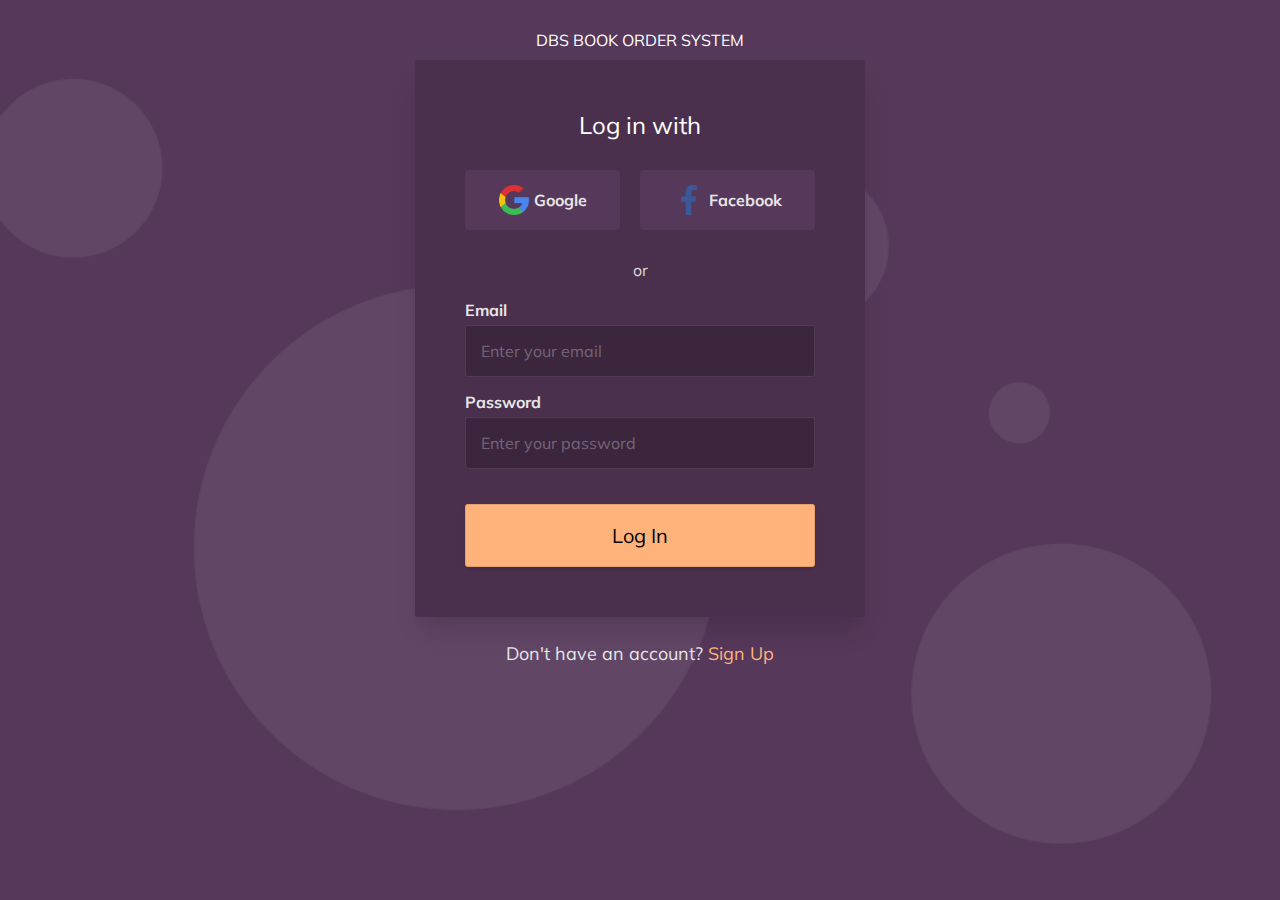
<file: mainscreen/index.html>
<!DOCTYPE html>
<html lang="en">
<head>
    <meta charset="UTF-8">
    <meta name="viewport" content="width=device-width, initial-scale=1.0">
    <title>DBS BOOK STORE</title>
    <link href="https://fonts.googleapis.com/css2?family=Muli:wght@400;700&display=swap" rel="stylesheet">
    <link rel="stylesheet" href="./assets/css/style-with-prefix.css">
    <style>
        .srouce{
            text-align: center;
            color: #ffffff;
            padding: 10px;
        }
    </style>
</head>
<body>

    <div class="main-container">
        <div class="form-container">

            <div class="srouce"><a>DBS BOOK ORDER SYSTEM</a></div>

            <div class="form-body">
                <h2 class="title">Log in with</h2>
                <div class="social-login">
                    <ul>
                        <li class="google"><a href="#">Google</a></li>
                        <li class="fb"><a href="#">Facebook</a></li>
                    </ul>
                </div><!-- SOCIAL LOGIN -->

                <div class="_or">or</div>

                <form action="" class="the-form">

                    <label for="email">Email</label>
                    <input type="email" name="email" id="email" placeholder="Enter your email">

                    <label for="password">Password</label>
                    <input type="password" name="password" id="password" placeholder="Enter your password">

                    <input type="submit" value="Log In">

                </form>

            </div><!-- FORM BODY-->

            <div class="form-footer">
                <div>
                    <span>Don't have an account?</span> <a href="">Sign Up</a>
                </div>
            </div><!-- FORM FOOTER -->

        </div><!-- FORM CONTAINER -->
    </div>

</body>
</html>
</file>
<file: mainscreen/assets/css/style-with-prefix.css>
*,
*::before,
*::after {
  box-sizing: border-box;
  -webkit-box-sizing: border-box;
}

body {
  margin: 0;
  padding: 0;
  color: #222222;
  background-color: #f2f2f0;
  background-color: #56385a;
  background-image: url("../images/cover.png");
  background-size: cover;
  background-repeat: no-repeat;
  background-position: center;
  background-attachment: fixed;
  padding: 20px;
  overflow-x: hidden;
}

body,
input,
button {
  font-family: "Muli", sans-serif, -apple-system, BlinkMacSystemFont,
    "Helvetica Neue", Helvetica, sans-serif;
  outline: none;
}

.main-container {
  max-width: 900px;
  margin: 0 auto;
}

a {
  color: inherit;
  outline: none;
  text-decoration: none;
}

a:hover {
  text-decoration: underline;
}

.form-container {
  max-width: 450px;
  margin: 0 auto;
}

.form-body {
  background-color: #4a304d;
  overflow: hidden;
  padding: 50px;
  color: #ffffff;
  border-radius: 3px;
  -webkit-box-shadow: 0 20px 25px -5px rgba(0, 0, 0, 0.1),
    0 10px 10px -5px rgba(0, 0, 0, 0.04);
  box-shadow: 0 20px 25px -5px rgba(0, 0, 0, 0.1),
    0 10px 10px -5px rgba(0, 0, 0, 0.04);
}

@media only screen and (max-width: 500px) {
  .form-body {
    padding: 50px 40px;
  }
}

@media only screen and (max-width: 455px) {
  .form-body {
    padding: 45px 30px;
  }
}

@media only screen and (max-width: 340px) {
  .form-body {
    padding: 30px 20px;
  }
}

.form-body .title {
  margin: 0;
  text-align: center;
  font-weight: normal;
}

.social-login ul {
  list-style-type: none;
  margin: 30px 0;
  padding: 0;
  display: -webkit-box;
  display: -ms-flexbox;
  display: flex;
  -ms-flex-wrap: wrap;
  flex-wrap: wrap;
}

.social-login ul li {
  -webkit-box-flex: 1;
  -ms-flex: 1 auto;
  flex: 1 auto;
}

.social-login ul li a {
  background-color: #56385a;
  border-radius: 3px;
  display: -webkit-box;
  display: -ms-flexbox;
  display: flex;
  -webkit-box-pack: center;
  -ms-flex-pack: center;
  justify-content: center;
  -webkit-box-align: center;
  -ms-flex-align: center;
  align-items: center;
  width: 100%;
  height: 100%;
  padding: 15px;
  color: #e6e6e6;
  font-weight: bold;
  text-decoration: none;
  -webkit-transition: background-color 0.3s;
  transition: background-color 0.3s;
}

.social-login ul li a::before {
  content: "";
  width: 30px;
  height: 30px;
  background-repeat: no-repeat;
  background-position: center;
  background-size: 30px;
  margin-right: 5px;
}

.social-login ul li a:hover {
  background-color: #fff199;
  color: #0e090e;
  -webkit-box-shadow: 0 10px 15px -3px rgba(0, 0, 0, 0.1),
    0 4px 6px -2px rgba(0, 0, 0, 0.05);
  box-shadow: 0 10px 15px -3px rgba(0, 0, 0, 0.1),
    0 4px 6px -2px rgba(0, 0, 0, 0.05);
}

li.google {
  margin-right: 10px;
}

li.google a::before {
  background-image: url("../images/google.png");
}

li.fb {
  margin-left: 10px;
}

li.fb a::before {
  margin: 0;
  background-image: url("../images/fb.png");
}

@media only screen and (max-width: 400px) {
  .social-login ul {
    -webkit-box-orient: vertical;
    -webkit-box-direction: normal;
    -ms-flex-direction: column;
    flex-direction: column;
  }

  li.google,
  li.fb {
    margin: 0;
  }

  li.google {
    margin-bottom: 10px;
  }
}

._or {
  text-align: center;
  margin-bottom: 20px;
  color: #d9d9d9;
}

.the-form {
  display: -webkit-box;
  display: -ms-flexbox;
  display: flex;
  -ms-flex-wrap: wrap;
  flex-wrap: wrap;
  -webkit-box-orient: vertical;
  -webkit-box-direction: normal;
  -ms-flex-direction: column;
  flex-direction: column;
}

.the-form label {
  margin-bottom: 5px;
  color: #e6e6e6;
  font-weight: bold;
}

.the-form [type="email"],
.the-form [type="password"] {
  padding: 15px;
  font-size: 16px;
  background: rgba(0, 0, 0, 0.2);
  border: 1px solid rgba(255, 255, 255, 0.1);
  border-radius: 3px;
  margin-bottom: 15px;
  -webkit-transition: background 0.3s;
  transition: background 0.3s;
  color: #e6e6e6;
}

.the-form [type="email"]::-webkit-input-placeholder,
.the-form [type="password"]::-webkit-input-placeholder {
  color: rgba(255, 255, 255, 0.3);
}

.the-form [type="email"]::-moz-placeholder,
.the-form [type="password"]::-moz-placeholder {
  color: rgba(255, 255, 255, 0.3);
}

.the-form [type="email"]:-ms-input-placeholder,
.form-container .form-body .the-form [type="password"]:-ms-input-placeholder {
  color: rgba(255, 255, 255, 0.3);
}

.the-form [type="email"]::-ms-input-placeholder,
.form-container .form-body .the-form [type="password"]::-ms-input-placeholder {
  color: rgba(255, 255, 255, 0.3);
}

.the-form [type="email"]::placeholder,
.form-container .form-body .the-form [type="password"]::placeholder {
  color: rgba(255, 255, 255, 0.3);
}

.the-form [type="email"]:hover,
.the-form [type="password"]:hover {
  background: rgba(0, 0, 0, 0.1);
}

.the-form [type="email"]:focus,
.the-form [type="password"]:focus {
  background: #ffffff;
  -webkit-box-shadow: inset 0 2px 4px 0 rgba(0, 0, 0, 0.06);
  box-shadow: inset 0 2px 4px 0 rgba(0, 0, 0, 0.06);
  border-color: #4a304d;
  color: #222222;
}

.the-form [type="email"]:focus::-webkit-input-placeholder,
.form-container .form-body .the-form [type="password"]:focus::-webkit-input-placeholder {
  color: #666666;
}

.the-form [type="email"]:focus::-moz-placeholder,
.the-form [type="password"]:focus::-moz-placeholder {
  color: #666666;
}

.the-form [type="email"]:focus:-ms-input-placeholder,
.the-form [type="password"]:focus:-ms-input-placeholder {
  color: #666666;
}

.the-form [type="email"]:focus::-ms-input-placeholder,
.the-form [type="password"]:focus::-ms-input-placeholder {
  color: #666666;
}

.the-form [type="email"]:focus::placeholder,
.the-form [type="password"]:focus::placeholder {
  color: #666666;
}

.the-form [type="submit"] {
  background: #ffb37b;
  border: 1px solid rgba(0, 0, 0, 0.1);
  padding: 18px;
  font-size: 20px;
  border-radius: 3px;
  cursor: pointer;
  margin-top: 20px;
  color: black;
  -webkit-box-shadow: 0 4px 6px -1px rgba(0, 0, 0, 0.1),
    0 2px 4px -1px rgba(0, 0, 0, 0.06);
  box-shadow: 0 4px 6px -1px rgba(0, 0, 0, 0.1),
    0 2px 4px -1px rgba(0, 0, 0, 0.06);
}

.the-form [type="submit"]:hover {
  opacity: 0.9;
}

.form-footer div {
  text-align: center;
  padding: 25px 20px;
  font-size: 18px;
  color: #e6e6e6;
}

.form-footer div a {
  color: #ffb37b;
}
</file>
